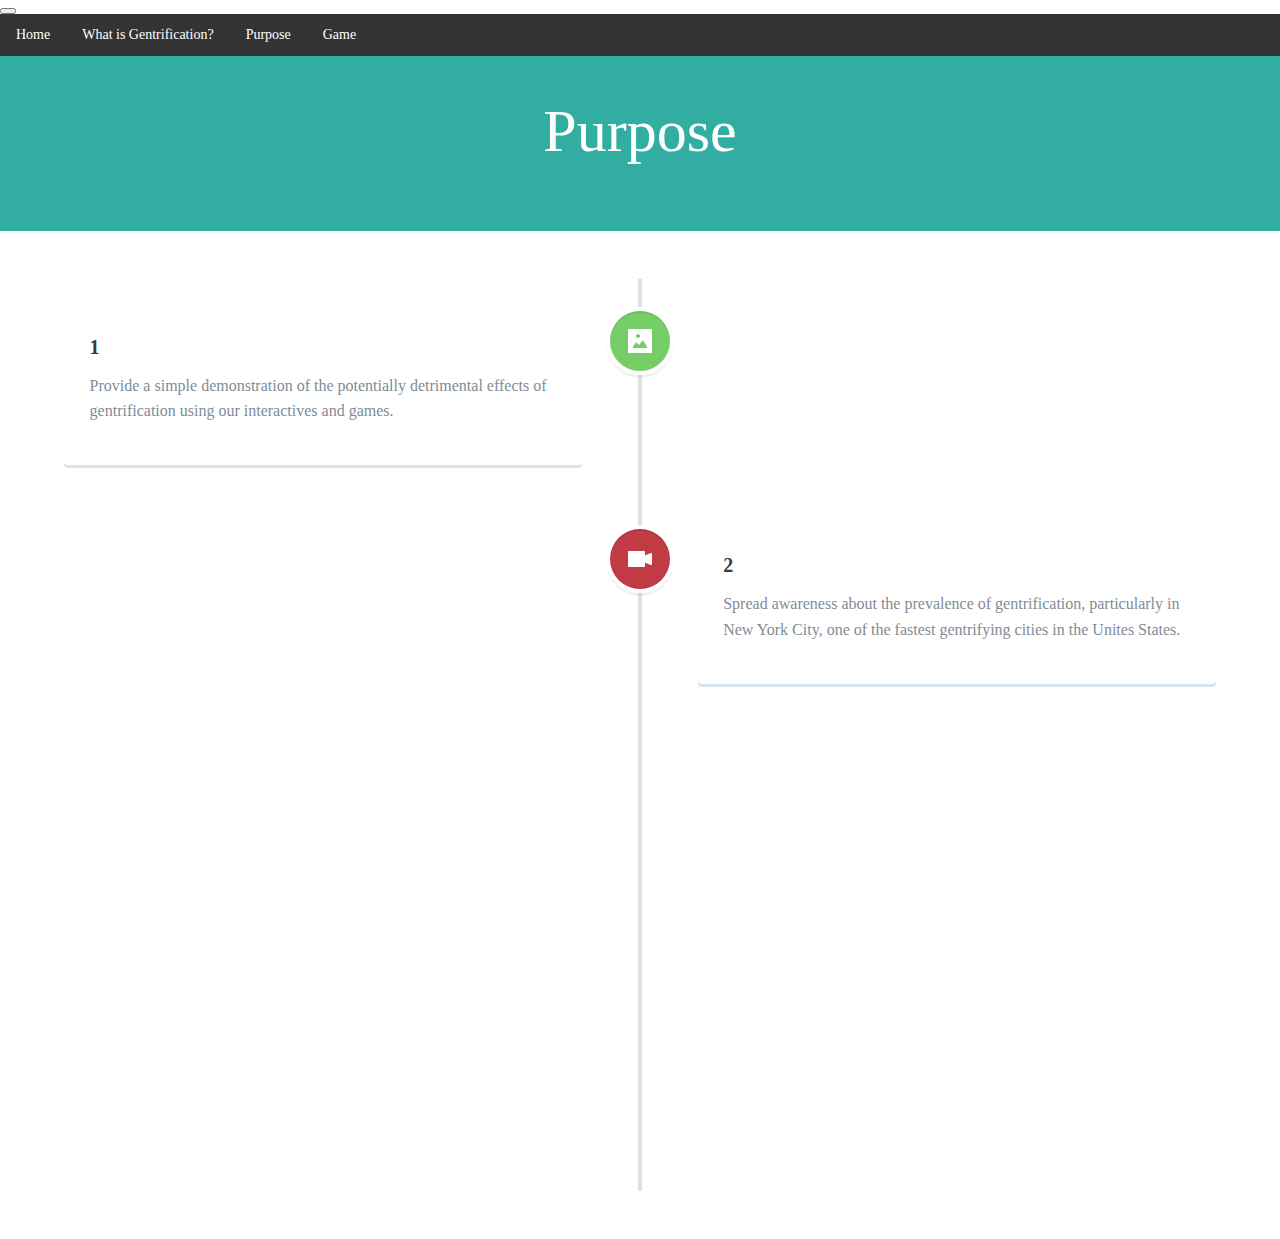
<file: index.html>
<!doctype html>
<html lang="en" class="no-js">
<head>
	<meta charset="UTF-8">
	<meta name="viewport" content="width=device-width, initial-scale=1">

	<link href='http://fonts.googleapis.com/css?family=Droid+Serif|Open+Sans:400,700' rel='stylesheet' type='text/css'>

	<link rel="stylesheet" href="css/reset.css"> <!-- CSS reset -->
	<link rel="stylesheet" href="css/style.css"> <!-- Resource style -->
	<script src="js/modernizr.js"></script> <!-- Modernizr -->
  	
	<title>Purpose</title>
 
</head>
<body>

    <nav class="navbar navbar-inverse">
      <div class="container-fluid">
        <div class="navbar-header">
          <button type="button" class="navbar-toggle" data-toggle="collapse" data-target="#myNavbar">
            <span class="icon-bar"></span>
            <span class="icon-bar"></span>
            <span class="icon-bar"></span>                        
          </button>
          
        </div>
        <div class="collapse navbar-collapse" id="myNavbar">
          <ul class="nav navbar-nav">
            <li><a href="newhome.html">Home</a></li>
            <li><a href="what.html">What is Gentrification?</a></li>
            <li><a href="index.html">Purpose</a></li>
            <li><a href="">Game</a><!--change this later on--></li>
          </ul>
        </div>
      </div>
    </nav>
    
	<header>
		<h1>Purpose</h1>
	</header>

	<section id="cd-timeline" class="cd-container">
		<div class="cd-timeline-block">
			<div class="cd-timeline-img cd-picture">
				<img src="img/cd-icon-picture.svg" alt="Picture">
			</div> <!-- cd-timeline-img -->

			<div class="cd-timeline-content">
				<h2>1</h2>
				<p> Provide a simple demonstration of the potentially detrimental effects of gentrification using our interactives and games.</p>
			</div> <!-- cd-timeline-content -->
		</div> <!-- cd-timeline-block -->

		<div class="cd-timeline-block">
			<div class="cd-timeline-img cd-movie">
				<img src="img/cd-icon-movie.svg" alt="Movie">
			</div> <!-- cd-timeline-img -->

			<div class="cd-timeline-content">
				<h2>2</h2>
				<p>Spread awareness about the prevalence of gentrification, particularly in New York City, one of the fastest gentrifying cities in the Unites States.</p>
			</div> <!-- cd-timeline-content -->
		</div> <!-- cd-timeline-block -->

		<div class="cd-timeline-block">
			<div class="cd-timeline-img cd-picture">
				<img src="img/cd-icon-picture.svg" alt="Picture">
			</div> <!-- cd-timeline-img -->

			<div class="cd-timeline-content">
				<h2>3</h2>
				<p>Stimulate further research into the possible causes and effects of gentrification.</p>
			</div> <!-- cd-timeline-content -->
		</div> <!-- cd-timeline-block -->

		<div class="cd-timeline-block">
			<div class="cd-timeline-img cd-location">
				<img src="img/cd-icon-location.svg" alt="Location">
			</div> <!-- cd-timeline-img -->

			<div class="cd-timeline-content">
				<h2> 4</h2>
				<p>Serve as a resource for those interested in learning about gentrification. </p>
			</div> <!-- cd-timeline-content -->
		</div> <!-- cd-timeline-block -->


<script src="http://ajax.googleapis.com/ajax/libs/jquery/1.11.0/jquery.min.js"></script>
<script src="js/main.js"></script> <!-- Resource jQuery -->
</body>
</html>
</file>
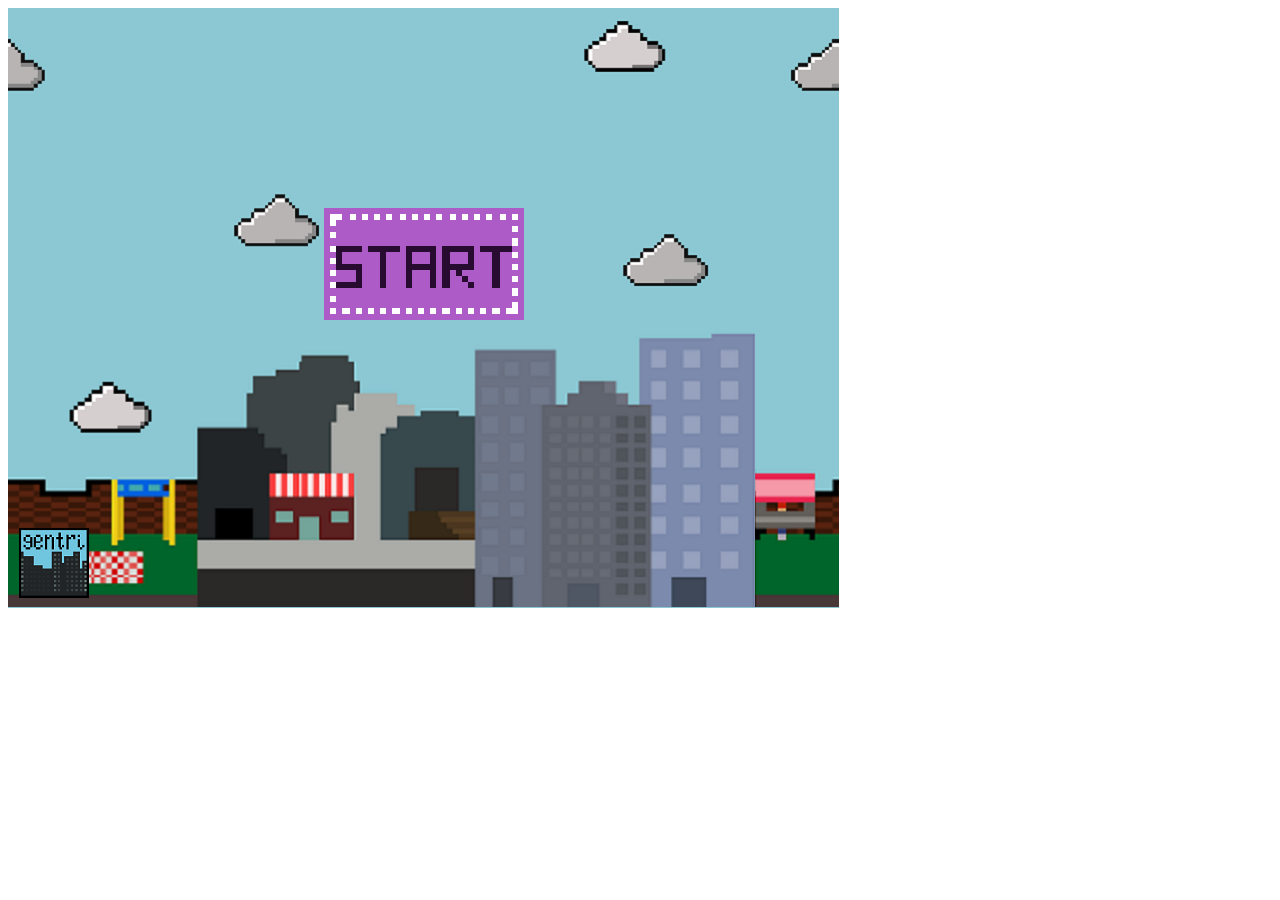
<file: GENTRI_Game.html>
<!DOCTYPE html>  
<html>
    <head>  
        <title> GENTRI: Game </title>
        <script type="text/javascript" src="phaser.min.js"></script>
        <script type="text/javascript" src="GENTRI_Game.js"></script>
    </head>

    <body>

    </body>  
</html>
</file>
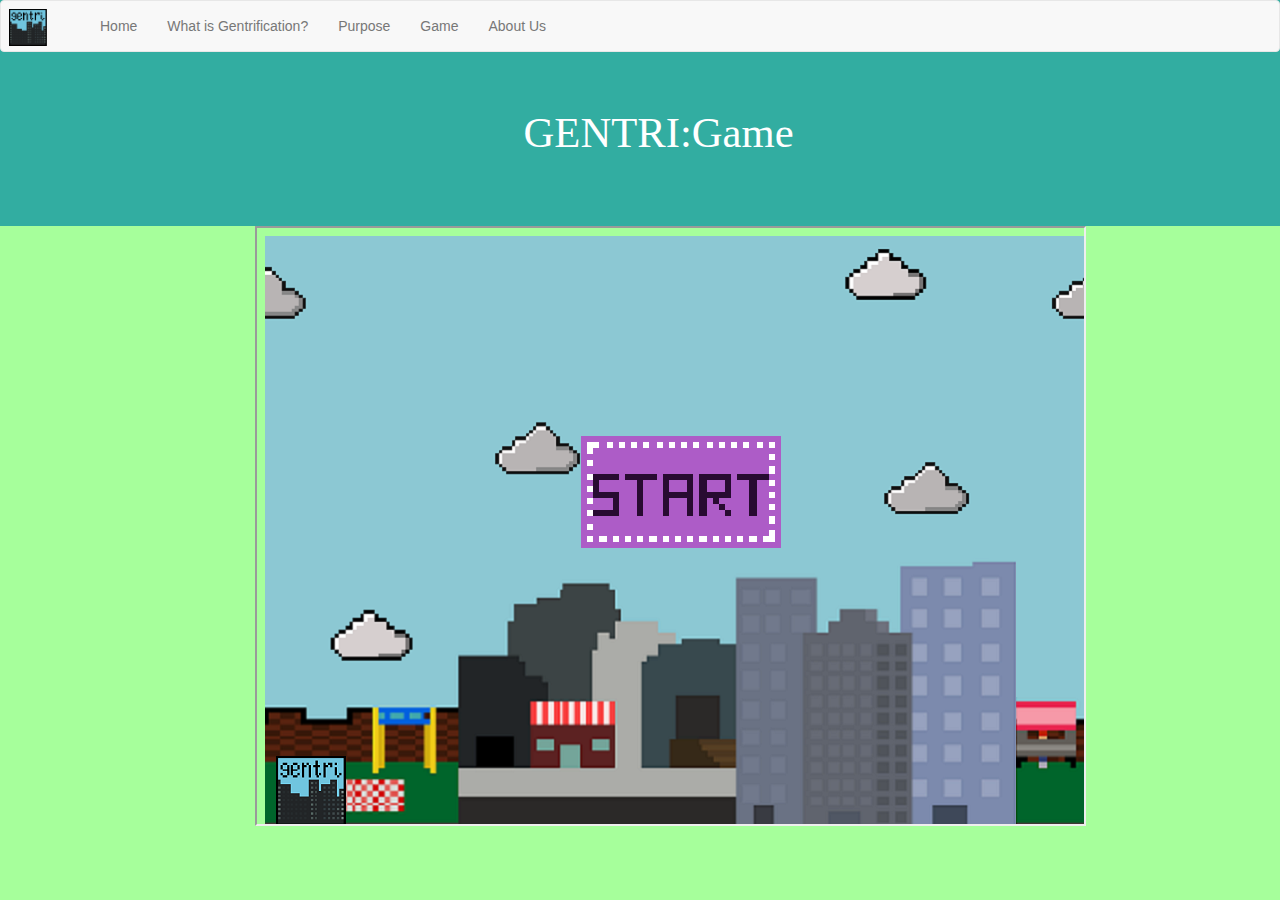
<file: newgame.html>
<!DOCTYPE html> 
 <html lang="en"> 


 
<head> 
    <meta charset="utf-8"> <!--self-referential data, obtained from browser--> 
    <meta name="viewport" content="width=device-width, intitial-scale=1"> 
    <link rel="stylesheet" href="http://maxcdn.bootstrapcdn.com/bootstrap/3.3.7/css/bootstrap.min.css"> 
    <script src="https://ajax.googleapis.com/ajax/libs/jquery/1.12.4/jquery.min.js"></script> 
    <script src="http://maxcdn.bootstrapcdn.com/bootstrap/3.3.7/js/bootstrap.min.js"></script> 
  
   <link rel="stylesheet" type="text/css" href="newgame.css"> 
 <title>What is Gentrification?</title>
 
<style>
table {
    font-family: arial, sans-serif;
    border-collapse: collapse;
    width: 100%;
}
td, th {
    border: 1px solid #dddddd;
    text-align: left;
    padding: 8px;
}
tr:nth-child(even) {
    background-color: #dddddd;
}
</style>
 
  </head>
 <body>
	
	


 <nav class="navbar navbar-default" role="navigation">
        <div class="container">
            <!-- Brand and toggle get grouped for better mobile display -->
            <div class="navbar-header">
                <button type="button" class="navbar-toggle" data-toggle="collapse" data-target="#bs-example-navbar-collapse-1">
                    <span class="sr-only">Toggle navigation</span>
                    <span class="icon-bar"></span>
                    <span class="icon-bar"></span>
                    <span class="icon-bar"></span>
                </button>
                <!-- navbar-brand is hidden on larger screens, but visible when the menu is collapsed -->
                <img src = "logo.png" id="logo"> <a class="navbar-brand"></a>
            </div>
            <!-- Collect the nav links, forms, and other content for toggling -->
            <div class="collapse navbar-collapse" id="bs-example-navbar-collapse-1">
                <ul class="nav navbar-nav">
                    <li>
                        <a href="newhome.html">Home</a>
                    </li>
                    <li>
                        <a href="what.html">What is Gentrification?</a>
                    </li>
                    <li>
                        <a href="index.html">Purpose</a>
                    </li>
                    <li>
                        <a href="newgame.html">Game</a>
                    </li>
                    <li>
                       <a href="about.html">About Us</a>
                </ul>
            </div>
            <!-- /.navbar-collapse -->
        </div>
        <!-- /.container -->
    </nav>

 <header class="header-image"> 
         <div class="headline"> 
            <div class="container">        
<h1 id="title">GENTRI:Game<h1>
   </div> 
         </div> 
</header> 
   

<iframe src="GENTRI_Game.html" height="600" width="831" style= "overflow:hidden" scrolling = "no" seamless="seamless" frameboder="0" ></iframe>
   
  
   

  
</body>
</html>
</file>
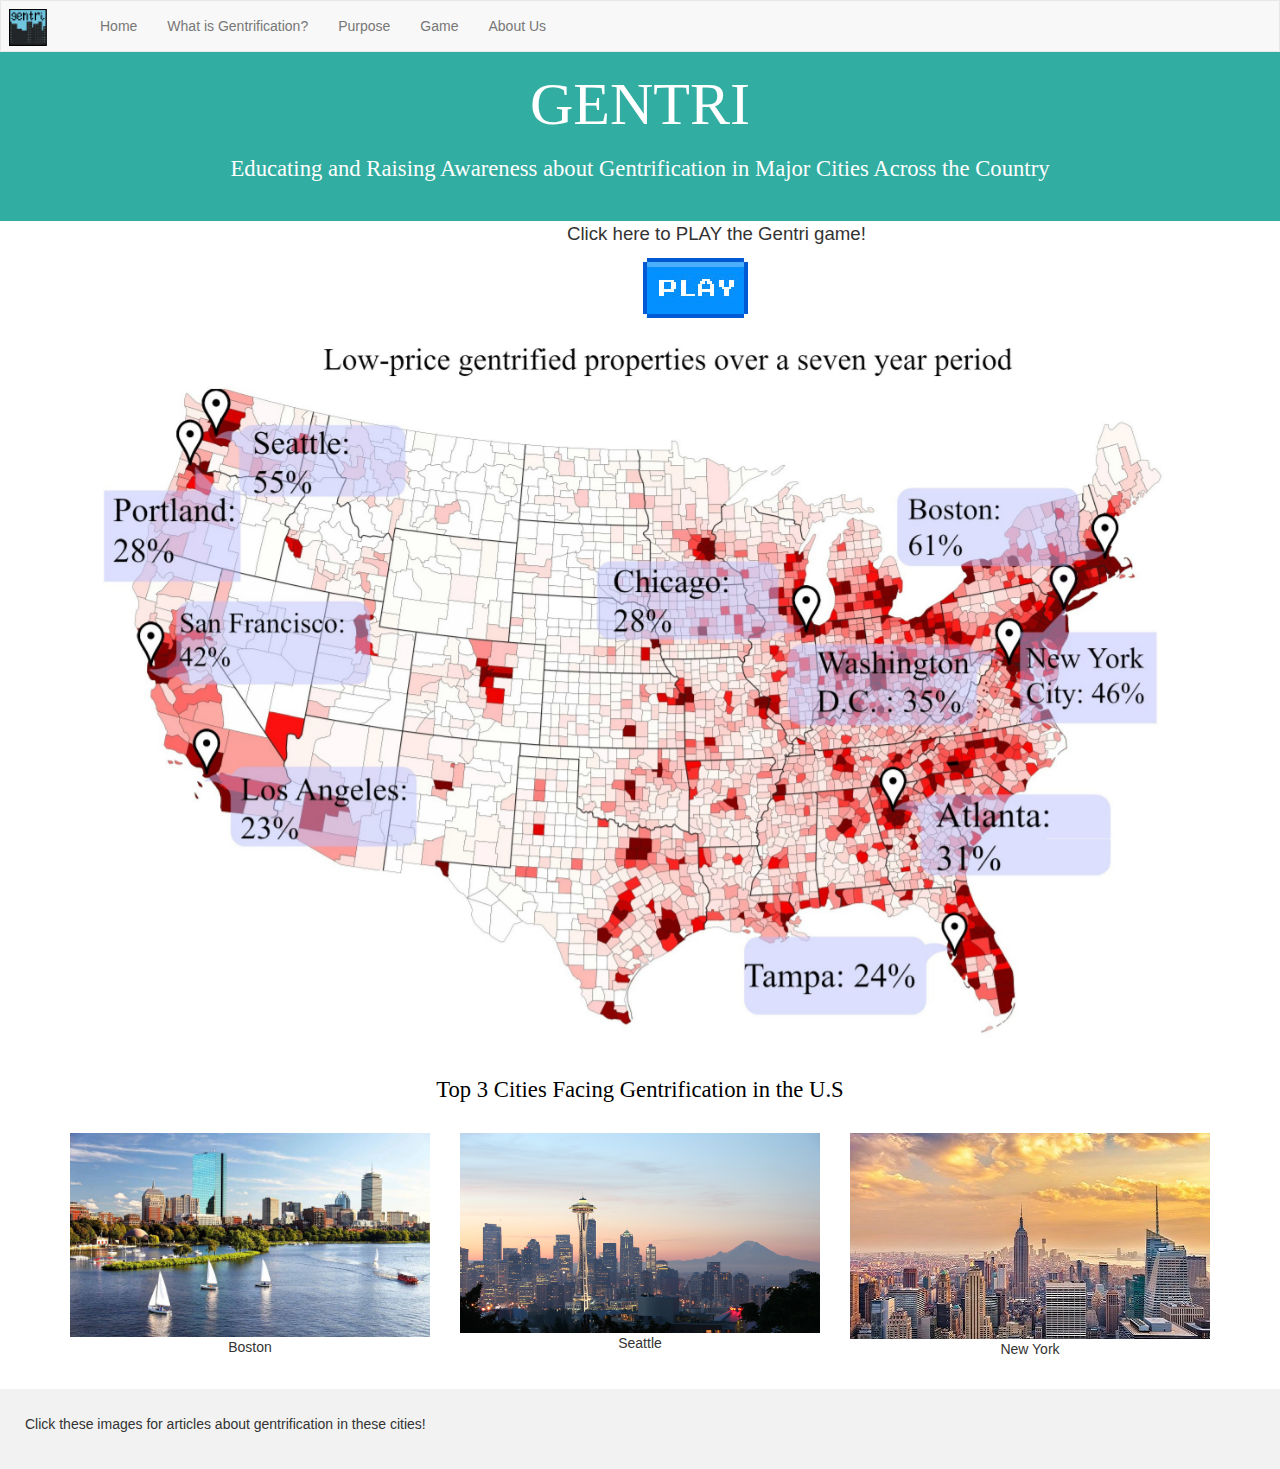
<file: newhome.html>
<!DOCTYPE html>
<html lang="en">
<body>


<head>
  <title>GENTRI</title>
  <meta charset="utf-8">
  <meta name="viewport" content="width=device-width, initial-scale=1">
  <link rel="stylesheet" href="http://maxcdn.bootstrapcdn.com/bootstrap/3.3.7/css/bootstrap.min.css">
  <script src="https://ajax.googleapis.com/ajax/libs/jquery/1.12.4/jquery.min.js"></script>
  <script src="http://maxcdn.bootstrapcdn.com/bootstrap/3.3.7/js/bootstrap.min.js"></script>
  <link rel="stylesheet" type="text/css" href="newhome.css">
  <style>
    /* Remove the navbar's default margin-bottom and rounded borders */ 
    .navbar {
      margin-bottom: 0;
      border-radius: 0;
    }
    
    /* Add a gray background color and some padding to the footer */
    footer {
      background-color: #f2f2f2;
      padding: 25px;
    }
    
  .carousel-inner img {
      width: 85%; /* Set width to 100% */
      margin: auto;
      min-height:200px;
  }

  /* Hide the carousel text when the screen is less than 600 pixels wide */
  @media (max-width: 600px) {
    .carousel-caption {
      display: none; 
    }
  }
  </style>

</head>
<body> 


   <nav class="navbar navbar-default" role="navigation">
        <div class="container">
            <!-- Brand and toggle get grouped for better mobile display -->
            <div class="navbar-header">
                <button type="button" class="navbar-toggle" data-toggle="collapse" data-target="#bs-example-navbar-collapse-1">
                    <span class="sr-only">Toggle navigation</span>
                    <span class="icon-bar"></span>
                    <span class="icon-bar"></span>
                    <span class="icon-bar"></span>
                </button>
                <!-- navbar-brand is hidden on larger screens, but visible when the menu is collapsed -->
                <img src = "logo.png" id="logo"> <a class="navbar-brand"></a>
            </div>
            <!-- Collect the nav links, forms, and other content for toggling -->
            <div class="collapse navbar-collapse" id="bs-example-navbar-collapse-1">
                <ul class="nav navbar-nav">
                    <li>
                        <a href="newhome.html">Home</a>
                    </li>
                    <li>
                        <a href="what.html">What is Gentrification?</a>
                    </li>
                    <li>
                        <a href="index.html">Purpose</a>
                    </li>
                    <li>

                        <a href="newgame.html">Game</a>
                    </li>
                    <li>
                       <a href="about.html">About Us</a>
                       
                        

                </ul>
            </div>
            <!-- /.navbar-collapse -->
        </div>
        <!-- /.container -->
    </nav>

 
  <header class="header-image"> 
         <div class="headline"> 
            <div class="container">        
<h1 id="title">GENTRI<h1>
<h3 id="p1"> Educating and Raising Awareness about Gentrification in Major Cities Across the Country </h3>
   </div> 
         </div> 
</header> 
 <p id="gametext">Click here to PLAY the Gentri game!</p><a href="newgame.html"><img src="playbutton.png" alt="Image" id="button"></a>



    <!-- Wrapper for slides -->
    <div class="carousel-inner" role="listbox">
      <div class="item active">
        <img src="newhome_map.jpg" alt="Image">      
      </div>

  
<div class="container text-center">    
  <h3>Top 3 Cities Facing Gentrification in the U.S</h3><br>
  <div class="row">
    <div class="col-sm-4">
      <a href="http://newbostonpost.com/2016/02/11/boston-neighborhoods-reshaped-by-gentrification/"><img src="boston.jpg" id="boston"class="img-responsive" style="width:100%" alt="Image"></a>
      <p>Boston</p>
    </div>
    <div class="col-sm-4"> 
       <a href="http://www.seattletimes.com/life/lifestyle/culture-clash-on-capitol-hill/"><img src="seattle.jpg"id="newyork" id="seattle"class="img-responsive" style="width:100%" alt="Image"></a>
      <p>Seattle</p>    
    </div>
	 <div class="col-sm-4"> 
      <a href="http://www.nytimes.com/2016/05/29/opinion/sunday/the-end-of-black-harlem.html"><img src="newyork.jpg" class="img-responsive" style="width:100%"  alt="Image"></a>
      <p>New York</p>    
    </div>
    </div>
  </div>
</div><br>

<!-- Footer -->
<footer>
  <p>Click these images for articles about gentrification in these cities!</p>
</footer>


</body>
</html>
</file>
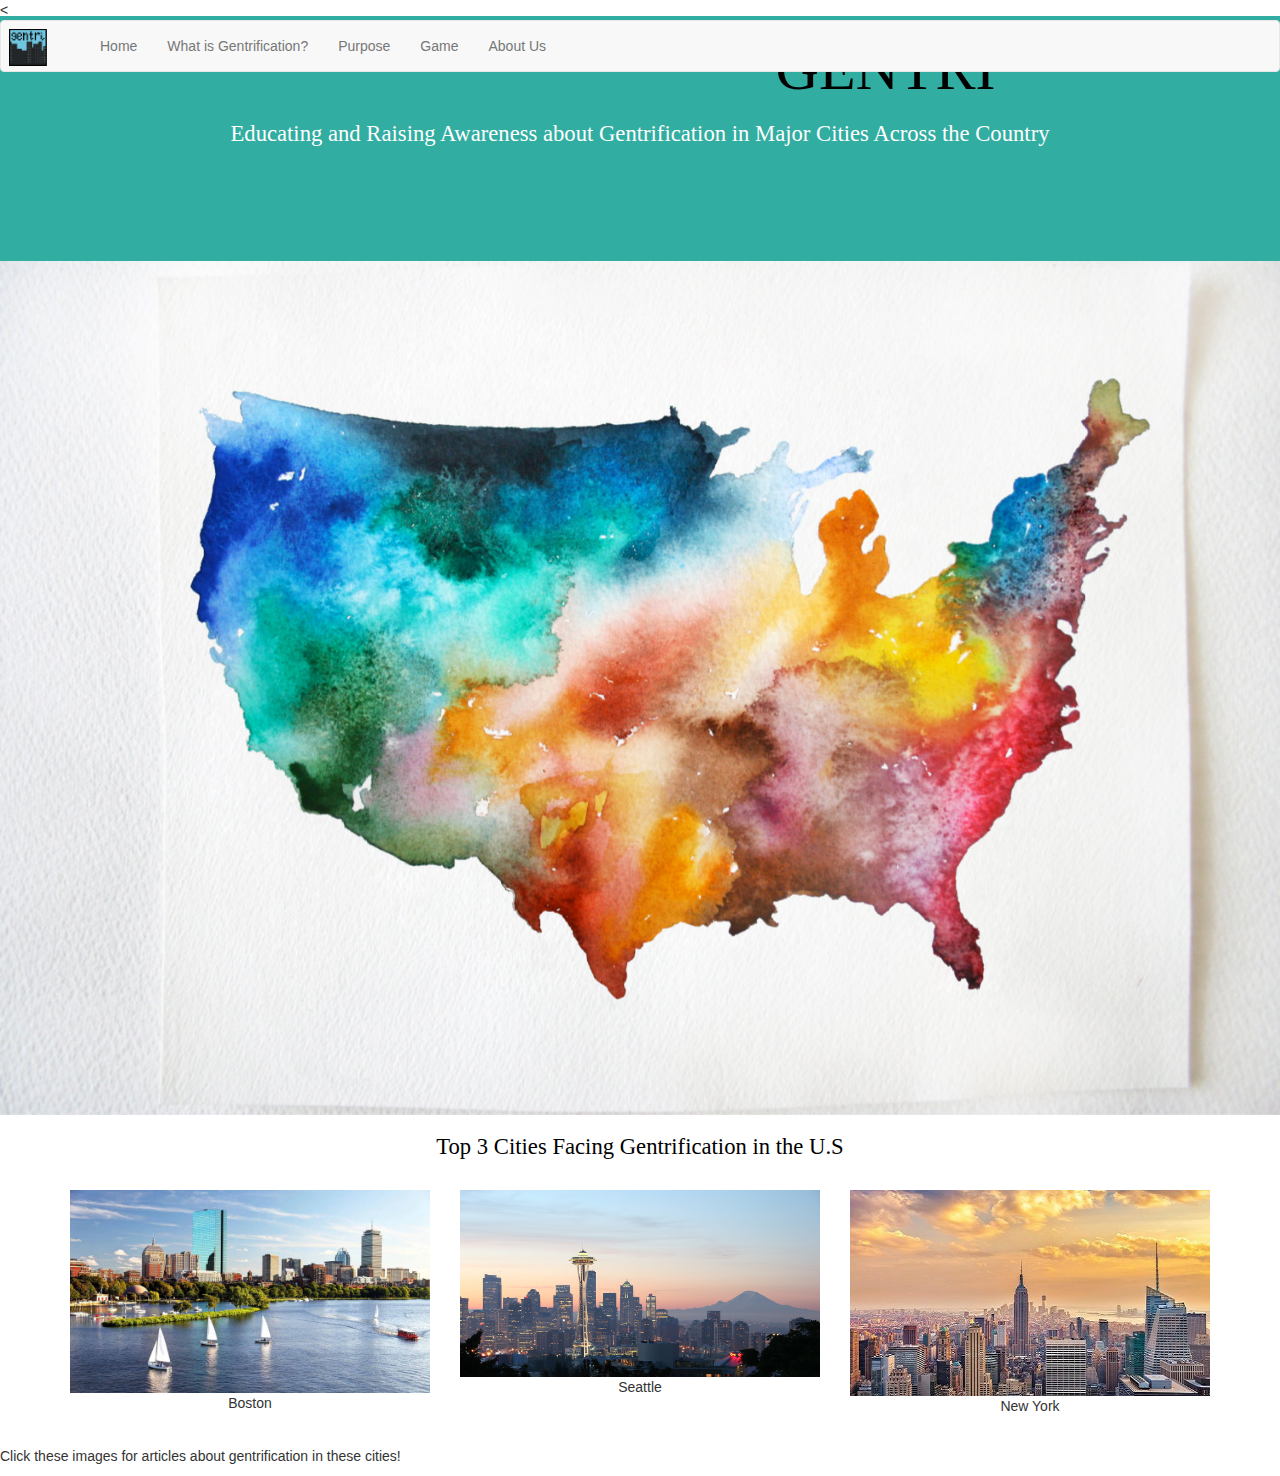
<file: zoomnewhome.html>
<!DOCTYPE html>
<html lang="en">

<head>
  <title>Home</title>
  <meta charset="utf-8">
  <meta name="viewport" content="width=device-width, initial-scale=1">
  <link rel="stylesheet" href="http://maxcdn.bootstrapcdn.com/bootstrap/3.3.7/css/bootstrap.min.css">
  <script src="https://ajax.googleapis.com/ajax/libs/jquery/1.12.4/jquery.min.js"></script>
  <script src="http://maxcdn.bootstrapcdn.com/bootstrap/3.3.7/js/bootstrap.min.js"></script>
  <link rel="stylesheet" type="text/css" href="newhome.css">
</head>

<body> 


   <
<nav class="navbar navbar-default" role="navigation">
        <div class="container">
            <!-- Brand and toggle get grouped for better mobile display -->
            <div class="navbar-header">
                
                <!-- navbar-brand is hidden on larger screens, but visible when the menu is collapsed -->
                <img src = "logo.png" id="logo"> <a class="navbar-brand"></a>
            </div>
            <!-- Collect the nav links, forms, and other content for toggling -->
            <div class="collapse navbar-collapse" id="bs-example-navbar-collapse-1">
                <ul class="nav navbar-nav">
                    <li>
                        <a href="newhome.html">Home</a>
                    </li>
                    <li>
                        <a href="what.html">What is Gentrification?</a>
                    </li>
                    <li>
                        <a href="purpose.html">Purpose</a>
                    </li>
                    <li>
                        <a href="game.html">Game</a>
                    </li>
                    <li>
                       <a href="about.html">About Us</a>
                </ul>
            </div>
            <!-- /.navbar-collapse -->
        </div>
        <!-- /.container -->
    </nav>
  
<header class="header-image"> 
         <div class="headline"> 
            <div class="container"> 
                <h1>GENTRI</h1> 
 <h3 id="p1">Educating and Raising Awareness about Gentrification in Major Cities Across the Country</h3>
         
          </div> 
         </div> 
     </header> 
  
  
  
  
    <!-- Wrapper for slides -->
    <div class="carousel-inner" role="listbox">
      <div class="item active">
        <img src="map7.jpg" alt="Image" id="map7">      
      </div>

  
<div class="container text-center">    
  <h3 id="pictitle">Top 3 Cities Facing Gentrification in the U.S</h3><br>
  <div class="row">
    <div class="col-sm-4">
      <a href="http://newbostonpost.com/2016/02/11/boston-neighborhoods-reshaped-by-gentrification/"><img src="boston.jpg" id="bo" "class="img-responsive" style="width:100%" alt="Image"></a>
      <p id="botext">Boston</p>
    </div>
    <div class="col-sm-4"> 
       <a href="http://www.seattletimes.com/life/lifestyle/culture-clash-on-capitol-hill/"><img src="seattle.jpg" id="se" class="img-responsive" style="width:100%" alt="Image"></a>
      <p id="set">Seattle</p>    
    </div>
	 <div class="col-sm-4"> 
      <a href="http://www.nytimes.com/2016/05/29/opinion/sunday/the-end-of-black-harlem.html"><img src="newyork.jpg" id="ny" class="img-responsive" style="width:100%"  alt="Image"></a>
      <p id="nyt">New York</p>    
    </div>
    </div>
  </div>
</div><br>

<!-- Footer -->
<footer>
  <p>Click these images for articles about gentrification in these cities!</p>
</footer>


</body>
</html>
</file>
<file: css/style.css>
/* -------------------------------- 

Primary style

-------------------------------- */
html * {
  -webkit-font-smoothing: antialiased;
  -moz-osx-font-smoothing: grayscale;
}

*, *:after, *:before {
  -webkit-box-sizing: border-box;
  -moz-box-sizing: border-box;
  box-sizing: border-box;
}

a {
  color: #acb7c0;
  text-decoration: none;
  font-family: "Andada";
}

/* -------------------------------- 

Image Stuff

-------------------------------- */
img {
  max-width: 100%;
}

/* -------------------------------- 

Header and Navigation Bar Stuff

-------------------------------- */
header { /* This is the bar thingy that purpose sits in */
  height: 175px;
  line-height: 150px;
  text-align: center;
  background: #32ADA1;
}
header h1 { /* purpose */
  color: white;
  font-size: 60px;
  font-family: "Andada";
}

h2 { /* this refers to the styling the numbers above the timeline-blocks */
  font-family: "Andada";
  font-weight: bold;
}

body { /* this refers to the styling the timeline blocks */
  font-size: 100%;
  font-family: "Verdana";
  color: #7f8c97;
  background-color: #white;
}

nav {
    font-family: "Andada";
    font-size: 14px;
    margin-bottom: 0;
    border-radius: 0;
}   


/* -------------------------------- 

Modules - reusable parts of our design

-------------------------------- */
.cd-container {
  /* this class is used to give a max-width to the element it is applied to, and center it horizontally when it reaches that max-width */
  width: 90%;
  max-width: 1170px;
  margin: 0 auto;
}
.cd-container::after {
  /* clearfix */
  content: '';
  display: table;
  clear: both;
}

/* -------------------------------- 

Literally no clue what this does

-------------------------------- */

ul {
    list-style-type: none;
    margin: 0;
    padding: 0;
    overflow: hidden;
    background-color: #333;
}

li {
    float: left;
}

li a {
    display: block;
    color: white;
    text-align: center;
    padding: 14px 16px;
    text-decoration: none;
}
/* -------------------------------- 

Timeline Stuff (Do not touch very scary)

-------------------------------- */

#cd-timeline {
  position: relative;
  padding: 2em 0;
  margin-top: 2em;
  margin-bottom: 2em;
}
#cd-timeline::before {
  /* this is the vertical line */
  content: '';
  position: absolute;
  top: 0;
  left: 18px;
  height: 100%;
  width: 4px;
  background: #d7e4ed;
}
@media only screen and (min-width: 1170px) {
  #cd-timeline {
    margin-top: 3em;
    margin-bottom: 3em;
  }
  #cd-timeline::before {
    left: 50%;
    margin-left: -2px;
  }
}

.cd-timeline-block {
  position: relative;
  margin: 2em 0;
}
.cd-timeline-block:after {
  content: "";
  display: table;
  clear: both;
}
.cd-timeline-block:first-child {
  margin-top: 0;
}
.cd-timeline-block:last-child {
  margin-bottom: 0;
}
@media only screen and (min-width: 1170px) {
  .cd-timeline-block {
    margin: 4em 0;
  }
  .cd-timeline-block:first-child {
    margin-top: 0;
  }
  .cd-timeline-block:last-child {
    margin-bottom: 0;
  }
}

.cd-timeline-img {
  position: absolute;
  top: 0;
  left: 0;
  width: 40px;
  height: 40px;
  border-radius: 50%;
  box-shadow: 0 0 0 4px white, inset 0 2px 0 rgba(0, 0, 0, 0.08), 0 3px 0 4px rgba(0, 0, 0, 0.05);
}
.cd-timeline-img img {
  display: block;
  width: 24px;
  height: 24px;
  position: relative;
  left: 50%;
  top: 50%;
  margin-left: -12px;
  margin-top: -12px;
}
.cd-timeline-img.cd-picture {
  background: #75ce66;
}
.cd-timeline-img.cd-movie {
  background: #c03b44;
}
.cd-timeline-img.cd-location {
  background: #f0ca45;
}
@media only screen and (min-width: 1170px) {
  .cd-timeline-img {
    width: 60px;
    height: 60px;
    left: 50%;
    margin-left: -30px;
    /* Force Hardware Acceleration in WebKit */
    -webkit-transform: translateZ(0);
    -webkit-backface-visibility: hidden;
  }
  .cssanimations .cd-timeline-img.is-hidden {
    visibility: hidden;
  }
  .cssanimations .cd-timeline-img.bounce-in {
    visibility: visible;
    -webkit-animation: cd-bounce-1 0.6s;
    -moz-animation: cd-bounce-1 0.6s;
    animation: cd-bounce-1 0.6s;
  }
}

@-webkit-keyframes cd-bounce-1 {
  0% {
    opacity: 0;
    -webkit-transform: scale(0.5);
  }

  60% {
    opacity: 1;
    -webkit-transform: scale(1.2);
  }

  100% {
    -webkit-transform: scale(1);
  }
}
@-moz-keyframes cd-bounce-1 {
  0% {
    opacity: 0;
    -moz-transform: scale(0.5);
  }

  60% {
    opacity: 1;
    -moz-transform: scale(1.2);
  }

  100% {
    -moz-transform: scale(1);
  }
}
@keyframes cd-bounce-1 {
  0% {
    opacity: 0;
    -webkit-transform: scale(0.5);
    -moz-transform: scale(0.5);
    -ms-transform: scale(0.5);
    -o-transform: scale(0.5);
    transform: scale(0.5);
  }

  60% {
    opacity: 1;
    -webkit-transform: scale(1.2);
    -moz-transform: scale(1.2);
    -ms-transform: scale(1.2);
    -o-transform: scale(1.2);
    transform: scale(1.2);
  }

  100% {
    -webkit-transform: scale(1);
    -moz-transform: scale(1);
    -ms-transform: scale(1);
    -o-transform: scale(1);
    transform: scale(1);
  }
}
.cd-timeline-content {
  position: relative;
  margin-left: 60px;
  background: white;
  border-radius: 0.25em;
  padding: 1em;
  box-shadow: 0 3px 0 #d7e4ed;
}
.cd-timeline-content:after {
  content: "";
  display: table;
  clear: both;
}
.cd-timeline-content h2 {
  color: #303e49;
}
.cd-timeline-content p, .cd-timeline-content .cd-read-more, .cd-timeline-content .cd-date {
  font-size: 13px;
  font-size: 0.8125rem;
}
.cd-timeline-content .cd-read-more, .cd-timeline-content .cd-date {
  display: inline-block;
}
.cd-timeline-content p {
  margin: 1em 0;
  line-height: 1.6;
}
.cd-timeline-content .cd-read-more {
  float: right;
  padding: .8em 1em;
  background: #acb7c0;
  color: white;
  border-radius: 0.25em;
}
.no-touch .cd-timeline-content .cd-read-more:hover {
  background-color: #bac4cb;
}
.cd-timeline-content .cd-date {
  float: left;
  padding: .8em 0;
  opacity: .7;
}
.cd-timeline-content::before {
  content: '';
  position: absolute;
  top: 16px;
  right: 100%;
  height: 0;
  width: 0;
  border: 7px solid transparent;
  border-right: 7px solid white;
}
@media only screen and (min-width: 768px) {
  .cd-timeline-content h2 {
    font-size: 20px;
    font-size: 1.25rem;
  }
  .cd-timeline-content p {
    font-size: 16px;
    font-size: 1rem;
  }
  .cd-timeline-content .cd-read-more, .cd-timeline-content .cd-date {
    font-size: 14px;
    font-size: 0.875rem;
  }
}
@media only screen and (min-width: 1170px) {
  .cd-timeline-content {
    margin-left: 0;
    padding: 1.6em;
    width: 45%;
  }
  .cd-timeline-content::before {
    top: 24px;
    left: 100%;
    border-color: transparent;
    border-left-color: white;
  }
  .cd-timeline-content .cd-read-more {
    float: left;
  }
  .cd-timeline-content .cd-date {
    position: absolute;
    width: 100%;
    left: 122%;
    top: 6px;
    font-size: 16px;
    font-size: 1rem;
  }
  .cd-timeline-block:nth-child(even) .cd-timeline-content {
    float: right;
  }
  .cd-timeline-block:nth-child(even) .cd-timeline-content::before {
    top: 24px;
    left: auto;
    right: 100%;
    border-color: transparent;
    border-right-color: white;
  }
  .cd-timeline-block:nth-child(even) .cd-timeline-content .cd-read-more {
    float: right;
  }
  .cd-timeline-block:nth-child(even) .cd-timeline-content .cd-date {
    left: auto;
    right: 122%;
    text-align: right;
  }
  .cssanimations .cd-timeline-content.is-hidden {
    visibility: hidden;
  }
  .cssanimations .cd-timeline-content.bounce-in {
    visibility: visible;
    -webkit-animation: cd-bounce-2 0.6s;
    -moz-animation: cd-bounce-2 0.6s;
    animation: cd-bounce-2 0.6s;
  }
}

@media only screen and (min-width: 1170px) {
  /* inverse bounce effect on even content blocks */
  .cssanimations .cd-timeline-block:nth-child(even) .cd-timeline-content.bounce-in {
    -webkit-animation: cd-bounce-2-inverse 0.6s;
    -moz-animation: cd-bounce-2-inverse 0.6s;
    animation: cd-bounce-2-inverse 0.6s;
  }
}
@-webkit-keyframes cd-bounce-2 {
  0% {
    opacity: 0;
    -webkit-transform: translateX(-100px);
  }

  60% {
    opacity: 1;
    -webkit-transform: translateX(20px);
  }

  100% {
    -webkit-transform: translateX(0);
  }
}
@-moz-keyframes cd-bounce-2 {
  0% {
    opacity: 0;
    -moz-transform: translateX(-100px);
  }

  60% {
    opacity: 1;
    -moz-transform: translateX(20px);
  }

  100% {
    -moz-transform: translateX(0);
  }
}
@keyframes cd-bounce-2 {
  0% {
    opacity: 0;
    -webkit-transform: translateX(-100px);
    -moz-transform: translateX(-100px);
    -ms-transform: translateX(-100px);
    -o-transform: translateX(-100px);
    transform: translateX(-100px);
  }

  60% {
    opacity: 1;
    -webkit-transform: translateX(20px);
    -moz-transform: translateX(20px);
    -ms-transform: translateX(20px);
    -o-transform: translateX(20px);
    transform: translateX(20px);
  }

  100% {
    -webkit-transform: translateX(0);
    -moz-transform: translateX(0);
    -ms-transform: translateX(0);
    -o-transform: translateX(0);
    transform: translateX(0);
  }
}
@-webkit-keyframes cd-bounce-2-inverse {
  0% {
    opacity: 0;
    -webkit-transform: translateX(100px);
  }

  60% {
    opacity: 1;
    -webkit-transform: translateX(-20px);
  }

  100% {
    -webkit-transform: translateX(0);
  }
}
@-moz-keyframes cd-bounce-2-inverse {
  0% {
    opacity: 0;
    -moz-transform: translateX(100px);
  }

  60% {
    opacity: 1;
    -moz-transform: translateX(-20px);
  }

  100% {
    -moz-transform: translateX(0);
  }
}
@keyframes cd-bounce-2-inverse {
  0% {
    opacity: 0;
    -webkit-transform: translateX(100px);
    -moz-transform: translateX(100px);
    -ms-transform: translateX(100px);
    -o-transform: translateX(100px);
    transform: translateX(100px);
  }

  60% {
    opacity: 1;
    -webkit-transform: translateX(-20px);
    -moz-transform: translateX(-20px);
    -ms-transform: translateX(-20px);
    -o-transform: translateX(-20px);
    transform: translateX(-20px);
  }

  100% {
    -webkit-transform: translateX(0);
    -moz-transform: translateX(0);
    -ms-transform: translateX(0);
    -o-transform: translateX(0);
    transform: translateX(0);
  }
}
</file>
<file: newgame.css>
body{
    background-color:#a6ff9b
}
  #logo{
    margin-left:-2cm;
    margin-top:.2cm;
    width:1cm;
    height:1cm
}

header{
    background-color:#32ADA1;
    line-height:200px;
    height:230px;
    margin-top:-2cm
	
    
}
#title{
    color:white;
    font-size:32pt;
    margin-top:3cm;
    margin-left:12cm;
    font-family:"Andada"

   
}

#gamepic{
    margin-top:1cm;
    margin-left:15cm
}

iframe{
    margin-left:6.75cm
}
</file>
<file: newhome.css>
#gametext{
    font-size:14pt;
    font-weight:thick;
    margin-left:15cm
}
#button{
    margin-left:17cm
}



h1 {
    color:black;
    text-align:center;
    font-family: "Andada";
    font-size:60px
    
}

h3 {
    font-size:17pt;
    text-align:center;
    color:black;
    font-family: "Andada"
    
    
}

#logo{
    width:1.25cm;
    height:1.25cm;
    margin-top:.25cm
}

    


#logo{
    margin-left:-2cm;
    margin-top:.2cm;
    width:1cm;
    height:1cm
}


header{
    background-color:#32ADA1;
    line-height:200px;
    height:245px;
    margin-top:-2cm
	
    
}

#title{
  margin-top:2.5cm;
color:white 
}

#p1{
    color:white
}

#seattle{
    height:5.4cm
}
#boston{
    height:5.4cm
}
#newyork{
    height:4.7cm
}
</file>
